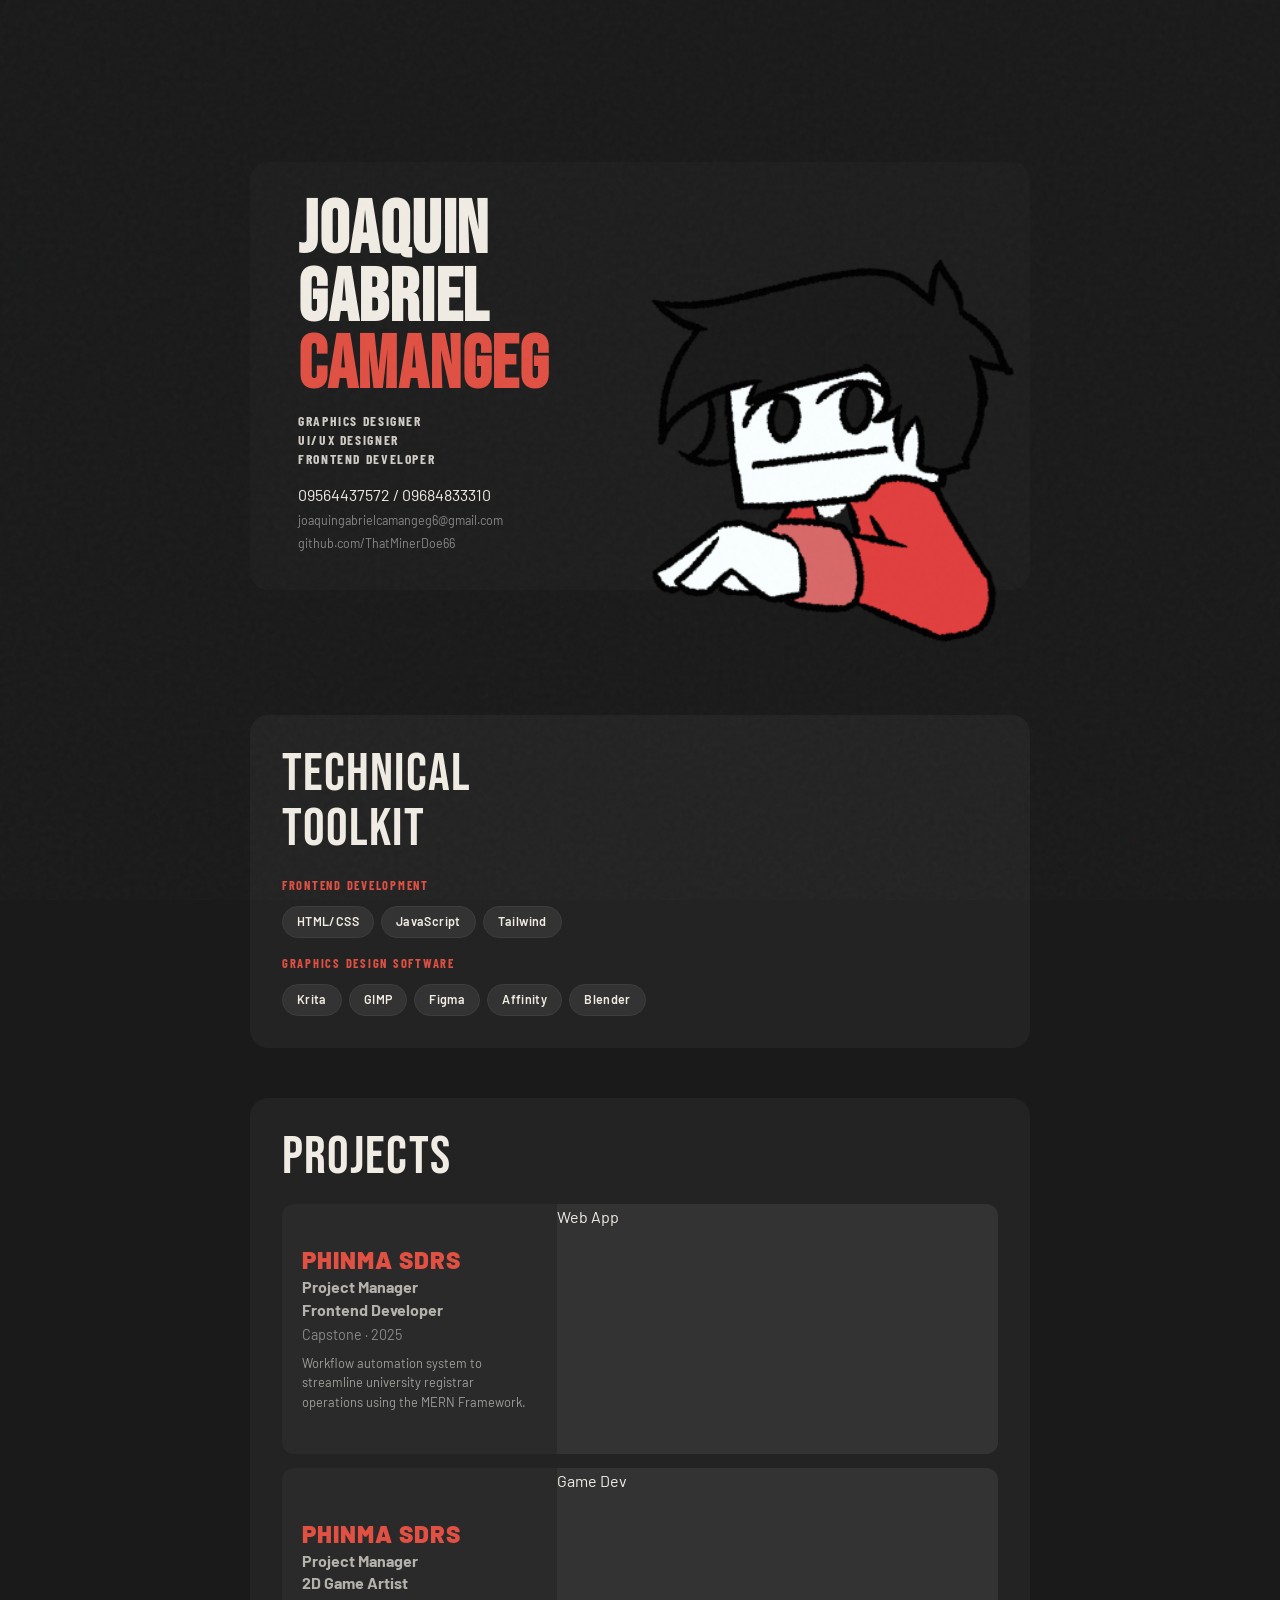
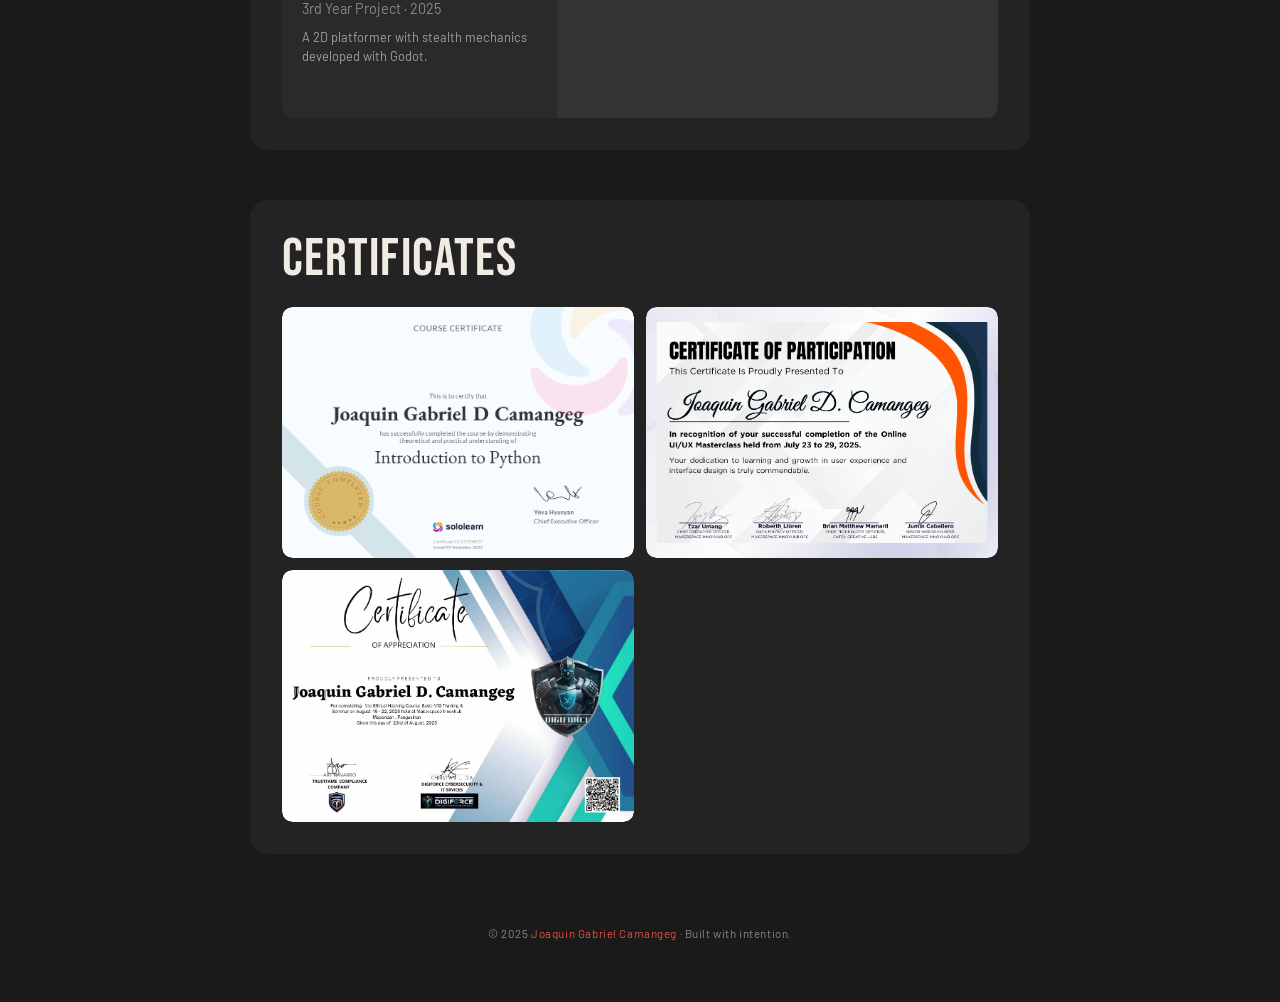
<file: home.html>
<!DOCTYPE html>
<html lang="en">
<head>
  <meta charset="UTF-8" />
  <meta name="viewport" content="width=device-width, initial-scale=1.0"/>
  <title>Joaquin Gabriel Camangeg — Portfolio</title>

  <!-- Fonts -->
  <link
    href="https://fonts.googleapis.com/css2?family=Bebas+Neue&family=Barlow:ital,wght@0,400;0,600;0,700;1,400&family=Barlow+Condensed:wght@700;900&display=swap"
    rel="stylesheet"
  />

  <!-- Styles -->
  <link rel="stylesheet" href="style.css" />
</head>
<body>

<div class="page">

  <!-- ══ HERO ══ -->
  <section class="card hero">

    <div class="hero-header">
        <img src="images/essentials/site-header.webp" id="header-overlay">
    </div>

    <div class="hero-text">
      <h1>
        JOAQUIN<br>
        GABRIEL<br>
        <span class="last">CAMANGEG</span>
      </h1>
      <div class="hero-sub">
        Graphics Designer<br>
        UI/UX Designer<br>
        Frontend Developer<br>
      </div>
      <div class="hero-contacts">
        <p> 09564437572 / 09684833310</p>
        <a href="mailto:joaquingabrielcamangeg6@gmail.com" target="_blank" rel="">joaquingabrielcamangeg6@gmail.com</a>
        <a href="https://github.com/ThatMinerDoe66" target="_blank" rel="noopener noreferrer">github.com/ThatMinerDoe66</a>
      </div>
    </div>
  </section>
  <br>

  <!-- ══ TECHNICAL TOOLKIT ══ -->
  <section class="card toolkit">
    <div class="section-title">TECHNICAL<br>TOOLKIT</div>
    <div class="toolkit-grid">
      <div class="toolkit-group">
        <h3>Frontend Development</h3>
        <div class="tags">
          <span class="tag">HTML/CSS</span>
          <span class="tag">JavaScript</span>
          <span class="tag">Tailwind</span>
        </div>
      </div>
      <div class="toolkit-group">
        <h3>Graphics Design Software</h3>
        <div class="tags">
          <span class="tag">Krita</span>
          <span class="tag">GIMP</span>
          <span class="tag">Figma</span>
          <span class="tag">Affinity</span>
          <span class="tag">Blender</span>
        </div>
      </div>
    </div>
  </section>

  <!-- ══ PROJECTS ══ -->
  <section class="card projects">
    <div class="section-title">PROJECTS</div>
    <div class="project-list">

      <div class="project-item">
        <div class="project-info">
          <div class="project-name">PHINMA SDRS</div>
          <div class="project-role">Project Manager<br>Frontend Developer</div>
          <div class="project-year">Capstone · 2025</div>
          <div class="project-desc">Workflow automation system to streamline university registrar operations using the MERN Framework.</div>
        </div>
        <div class="project-thumb web">
          <div class="thumb-label">Web App</div>
        </div>
      </div>

      <div class="project-item">
        <div class="project-info">
          <div class="project-name">PHINMA SDRS</div>
          <div class="project-role">Project Manager<br>2D Game Artist</div>
          <div class="project-year">3rd Year Project · 2025</div>
          <div class="project-desc">A 2D platformer with stealth mechanics developed with Godot.</div>
        </div>
        <div class="project-thumb game">
          <div class="thumb-label">Game Dev</div>
        </div>
      </div>

    </div>
  </section>

  <!-- ══ CERTIFICATES ══ -->
 <section class="card certs">
  <div class="section-title">CERTIFICATES</div>
  <div class="cert-grid">

    <!-- Cert 1 -->
    <div class="cert-card">
      <div class="cert-inner">
        <img src="images/certs/cert_python.png" alt="Certificate" class="cert-image">
      </div>
      <div class="cert-label">Sample Certificate</div>
    </div>

    <!-- Cert 2 -->
    <div class="cert-card">
      <div class="cert-inner">
        <img src="images/certs/cert_UIUX.png" alt="Certificate" class="cert-image">
      </div>
      <div class="cert-label">Sample Certificate</div>
    </div>

    <!-- Cert 3 -->
    <div class="cert-card">
      <div class="cert-inner">
        <img src="images/certs/cert_ethicalHacking.png" alt="Certificate" class="cert-image">
      </div>
      <div class="cert-label">Sample Certificate</div>
    </div>

  </div>
</section>

  <div class="footer">
    © 2025 <span>Joaquin Gabriel Camangeg</span> · Built with intention.
  </div>

</div>

<!-- Scripts -->
<script src="main.js"></script>

</body>
</html>
</file>
<file: style.css>
:root {
  --bg:       #1a1a1a;
  --card:     #232323;
  --card2:    #2a2a2a;
  --red:      #e05043;
  --red-dark: #b83c30;
  --white:    #f0ece4;
  --grey:     #888;
  --radius:   18px;
}

/* ─── RESET ─── */
*, *::before, *::after {
  box-sizing: border-box;
  margin: 0;
  padding: 0;
}

html {
  scroll-behavior: smooth;
}

/* ─── BASE ─── */
body {
  background: var(--bg);
  color: var(--white);
  font-family: 'Barlow', sans-serif;
  font-size: 16px;
  line-height: 1.6;
  overflow-x: hidden;
}

/* ─── NOISE OVERLAY ─── */
body::before {
  content: '';
  position: fixed;
  inset: 0;
  background-image: url("data:image/svg+xml,%3Csvg viewBox='0 0 200 200' xmlns='http://www.w3.org/2000/svg'%3E%3Cfilter id='n'%3E%3CfeTurbulence type='fractalNoise' baseFrequency='0.75' numOctaves='4' stitchTiles='stitch'/%3E%3C/filter%3E%3Crect width='100%25' height='100%25' filter='url(%23n)' opacity='1'/%3E%3C/svg%3E");
  opacity: 0.03;
  pointer-events: none;
  z-index: 1000;
}

/* ─── SCROLLBAR ─── */
::-webkit-scrollbar        { width: 6px; }
::-webkit-scrollbar-track  { background: var(--bg); }
::-webkit-scrollbar-thumb  { background: #3a3a3a; border-radius: 99px; }
::-webkit-scrollbar-thumb:hover { background: var(--red); }

/* ─── LAYOUT ─── */
.page {
    max-width: 820px;
    margin: 18vh auto 0;
    padding: 0 20px 60px;
    display: flex;
    flex-direction: column;
    gap: 50px;
}

/* ─── CARD BASE ─── */
.card {
    background: var(--card);
    border-radius: var(--radius);
    padding: 32px;
    position: relative;
}

/* ─── SECTION TITLE ─── */
.section-title {
    font-family: 'Bebas Neue', sans-serif;
    font-size: clamp(2.4rem, 9vw, 3.4rem);
    letter-spacing: 0.02em;
    line-height: 1;
    color: var(--white);
    margin-bottom: 20px;
}

/* ════════════════════════════════════════
   HERO
════════════════════════════════════════ */
.hero {
  background: #1e1e1e;
  display: flex;
  align-items: flex-end;
  justify-content: space-between;
  gap: 12px;
  padding: 36px 36px 0 36px;
  min-height: 220px;
  border-radius: var(--radius);
  overflow: visible;
  animation: fadeUp 0.7s ease both;
  
}

.hero-text {
  flex: 1;
  padding-bottom: 36px;
}

.hero h1 {
  font-family: 'Bebas Neue', sans-serif;
  font-size: clamp(3.2rem, 12vw, 4.6rem);
  line-height: 0.92;
  letter-spacing: 0.01em;
  color: var(--white);
}

.hero h1 .last {
  color: var(--red);
  display: block;
}

.hero-sub {
  margin-top: 10px;
  font-family: 'Barlow Condensed', sans-serif;
  font-weight: 700;
  font-size: 0.85rem;
  letter-spacing: 0.12em;
  text-transform: uppercase;
  color: var(--white);
  opacity: 0.85;
  line-height: 1.4;
}

.hero-contacts {
  margin-top: 14px;
  display: flex;
  flex-direction: column;
  gap: 3px;
}

.hero-contacts a {
  font-size: 0.78rem;
  color: var(--grey);
  text-decoration: none;
  transition: color 0.2s;
}
.hero-contacts a:hover { color: var(--red); }

#header-overlay {
    position: absolute;
    right: 0;
    bottom: -64px;
    width: 50%;
    max-width: none;
    height: auto;
    z-index: 2;
    pointer-events: none;
}


/* ════════════════════════════════════════
   TOOLKIT
════════════════════════════════════════ */
.toolkit {
  animation: fadeUp 0.7s 0.1s ease both;
}

.toolkit-grid {
  display: flex;
  flex-direction: column;
  gap: 16px;
}

.toolkit-group h3 {
  font-family: 'Barlow Condensed', sans-serif;
  font-weight: 700;
  font-size: 0.78rem;
  letter-spacing: 0.14em;
  text-transform: uppercase;
  color: var(--red);
  margin-bottom: 10px;
}

.tags {
  display: flex;
  flex-wrap: wrap;
  gap: 7px;
}

.tag {
  background: #333;
  border: 1px solid #3d3d3d;
  border-radius: 50px;
  padding: 5px 14px;
  font-size: 0.78rem;
  font-weight: 600;
  color: var(--white);
  letter-spacing: 0.03em;
  transition: background 0.2s, border-color 0.2s, transform 0.15s;
  cursor: default;
}
.tag:hover {
  background: var(--red);
  border-color: var(--red);
  transform: translateY(-2px);
}

/* ── TOOLKIT TWO-COLUMN LAYOUT ── */
.toolkit-main {
  display: grid;
  grid-template-columns: 1fr auto;
  gap: 24px;
  align-items: center;
}

.toolkit-preview {
  position: relative;
  width: 300px;
  flex-shrink: 0;
}

.toolkit-preview img {
  width: 100%;
  display: block;
  border-radius: 10px;
  transition: opacity 0.2s ease;
}

.preview-item {
  position: absolute;
  top: 0;
  left: 0;
  width: 100%;
  transition: opacity 0.2s ease;
}

.preview-item img {
  width: 100%;
  display: block;
  border-radius: 10px;
}

.preview-label {
  position: absolute;
  bottom: 8px;
  right: 10px;
  font-family: 'Barlow Condensed', sans-serif;
  font-size: 1.6rem;
  font-weight: 700;
  letter-spacing: 0.1em;
  text-transform: uppercase;
  color: rgba(255, 255, 255, 0.5);
}

/* default state */
.preview-default           { position: relative; } /* anchor height */
.preview-hover             { opacity: 0; }

/* hovered state */
.toolkit-preview:hover .preview-hover   { opacity: 1; }
.toolkit-preview:hover .preview-default { opacity: 0; }

.preview-hover {
  position: absolute;
  top: 0;
  left: 0;
}

/* swap on hover */
.preview-hover                    { opacity: 0; }
.toolkit-preview:hover .preview-hover   { opacity: 1; }
.toolkit-preview:hover .preview-default { opacity: 0; }

/* MOBILE VIEW */
@media (max-width: 480px) {
  .toolkit-main    { grid-template-columns: 1fr; }
  .toolkit-preview { width: 100%; }
}

/* ════════════════════════════════════════
   PROJECTS
════════════════════════════════════════ */
.projects {
  animation: fadeUp 0.7s 0.2s ease both;
}

.project-list {
  display: flex;
  flex-direction: column;
  gap: 14px;
}

.project-item {
  background: var(--card2);
  border-radius: 12px;
  overflow: hidden;
  display: grid;
  grid-template-columns: 1fr 1.6fr;
  min-height: 120px;
  transition: transform 0.2s, box-shadow 0.2s;
  cursor: default;
}
.project-item:hover {
  transform: translateY(-3px);
  box-shadow: 0 12px 32px rgba(0, 0, 0, 0.4);
}

.project-info {
  padding: 18px 20px;
  display: flex;
  flex-direction: column;
  justify-content: center;
}

.project-name {
  font-family: 'Barlow', sans-serif;
  font-weight: 900;
  font-size: 1.5rem;
  letter-spacing: 0.04em;
  color: var(--red);
  text-transform: uppercase;
  line-height: 1.1;
}

.project-role {
  font-size: 1rem;
  font-weight: 700;
  color: var(--white);
  opacity: 0.7;
  margin-top: 3px;
  line-height: 1.4;
}

.project-year {
  font-size: 0.90rem;
  color: var(--grey);
  margin-top: 2px;
}

.project-desc {
  font-size: 0.80rem;
  color: var(--white);
  opacity: 0.6;
  margin-top: 8px;
  line-height: 1.5;
}

.project-thumb {
  background: #333;
  position: relative;
  overflow: hidden;
  height: 250px;
}

.project-thumb::before {
  content: '';
  position: absolute;
  inset: 0;
}

.project-image {
  width: 100%;
  height: 100%;
  object-fit: cover;   /* keeps image filling container */
  display: block;
  border-radius: 10px;
  z-index: 1;
  transform: scale(1.1);  /* zooms in 10% */
  transition: transform 0.3s ease; /* optional: smooth hover zoom */
}

.project-thumb:hover .project-image {
  transform: scale(1.3);
}


/* ════════════════════════════════════════
   CERTIFICATES
════════════════════════════════════════ */
.certs {
  animation: fadeUp 0.7s 0.3s ease both;
}

.cert-grid {
  display: grid;
  grid-template-columns: repeat(2, 1fr);
  gap: 12px;
}

.cert-card {
  background: var(--card2);
  border-radius: 10px;
  aspect-ratio: 1.4 / 1;
  overflow: hidden;
  position: relative;
  transition: transform 0.2s;
  cursor: default;
}
.cert-card:hover { transform: scale(1.04); }

.cert-card::before {
  content: '';
  position: absolute;
  inset: 0;
}
.cert-inner {
  position: relative;
  width: 100%;
  height: 100%;
  overflow: hidden;
  border-radius: 10px;
  display: flex;
  justify-content: center;
  align-items: center;
}

.cert-image {
  width: 100%;
  height: 100%;
  object-fit: cover;
  display: block;
  border-radius: 10px;
  z-index: 1;
}

/* ════════════════════════════════════════
   FOOTER
════════════════════════════════════════ */
.footer {
  text-align: center;
  padding: 20px 0 0;
  font-size: 0.72rem;
  color: var(--grey);
  letter-spacing: 0.05em;
}
.footer span { color: var(--red); }

/* ════════════════════════════════════════
   ANIMATIONS
════════════════════════════════════════ */
@keyframes fadeUp {
  from { opacity: 0; transform: translateY(28px); }
  to   { opacity: 1; transform: translateY(0); }
}

/* ════════════════════════════════════════
   RESPONSIVE
════════════════════════════════════════ */
@media (max-width: 480px) {
  .page              { margin: 18vh auto 0; padding: 0 16px 40px; }
  .hero              { padding: 28px; min-height: unset; }
  /* .hero-char         { width: 100px; align-self: flex-end; } */
  #header-overlay    { width: clamp(180px, 40%, 400px); max-width: 180px; bottom: -28px;}
  .hero-text         { padding-bottom: 0; }
  .toolkit-grid      { grid-template-columns: 1fr; }
  .project-item      { grid-template-columns: 1fr; }
  .project-thumb     { height: 90px; }
  .cert-grid         { grid-template-columns: repeat(2, 1fr); }
}
/* For the header-overlay */
@media (max-width: 420px) {
  #header-overlay     { width: clamp(180px, 40%, 400px); max-width: 85px; bottom: -15px;}
}
</file>
